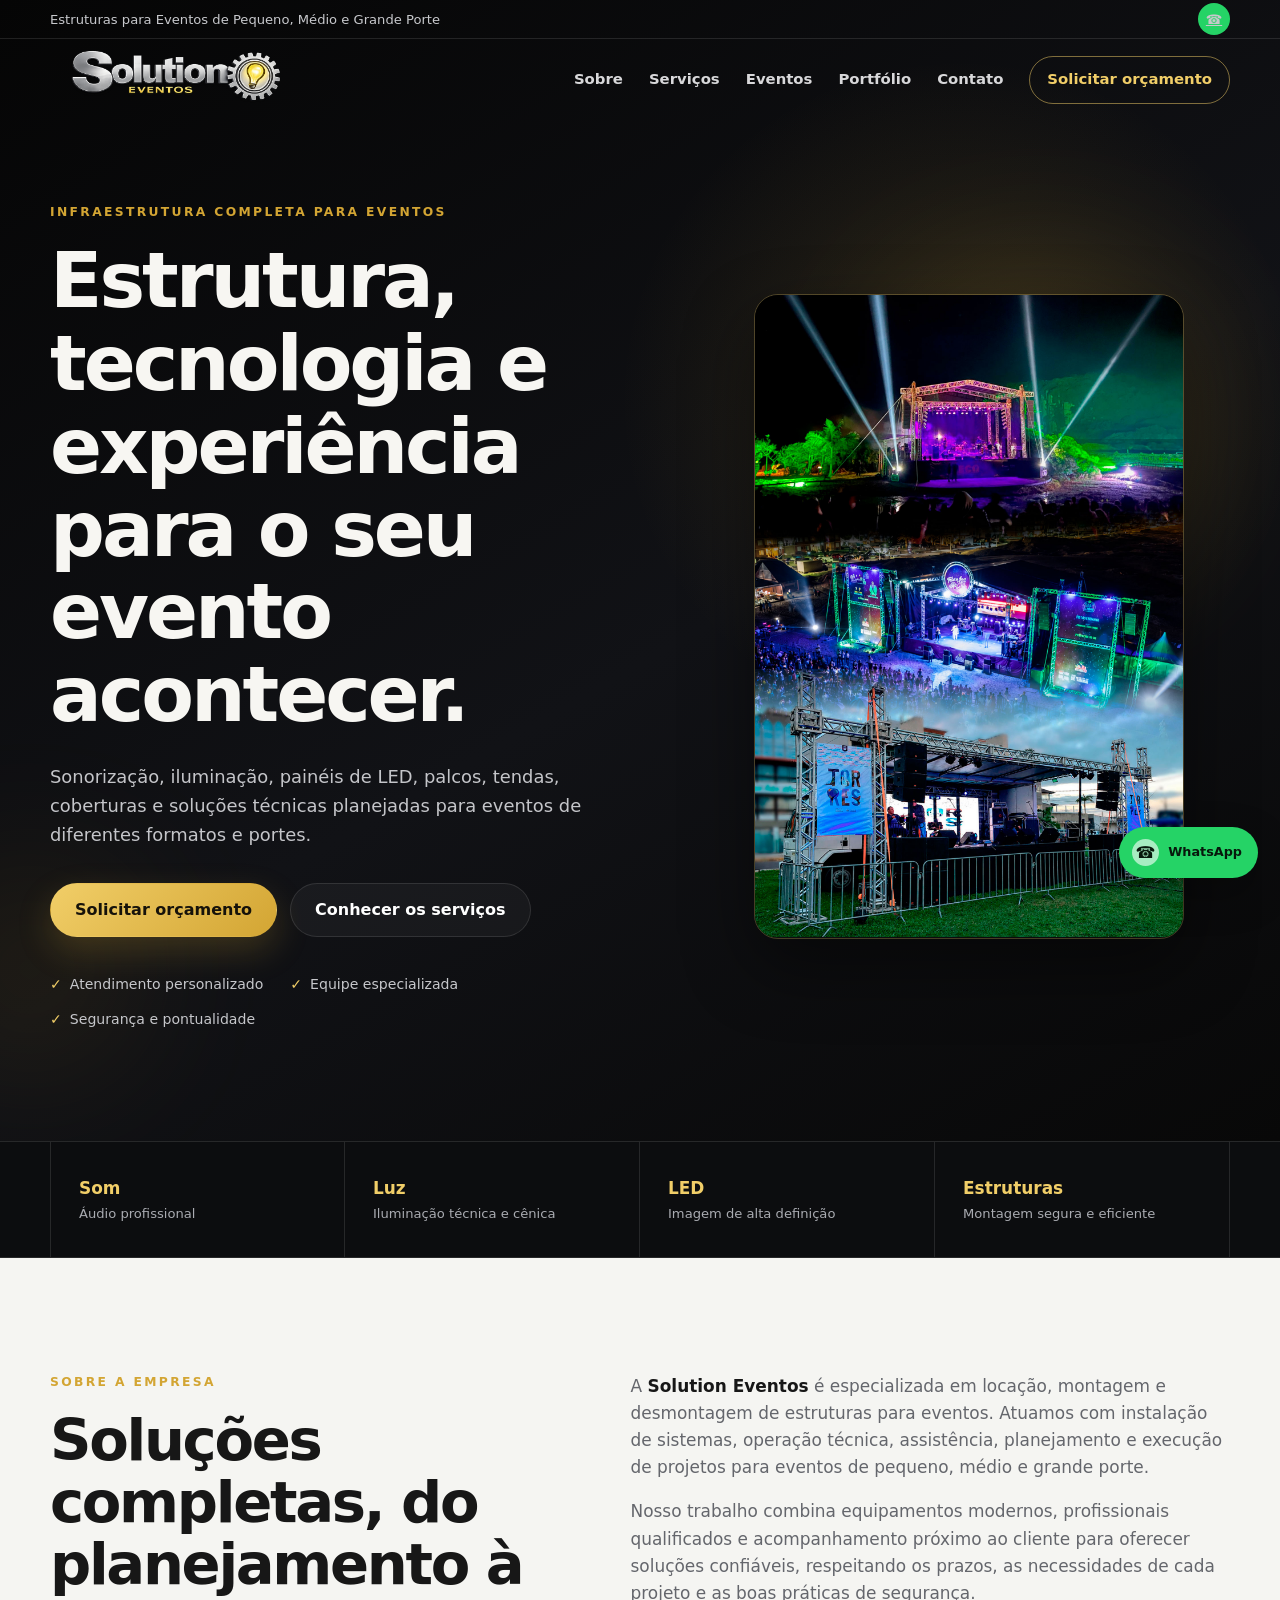
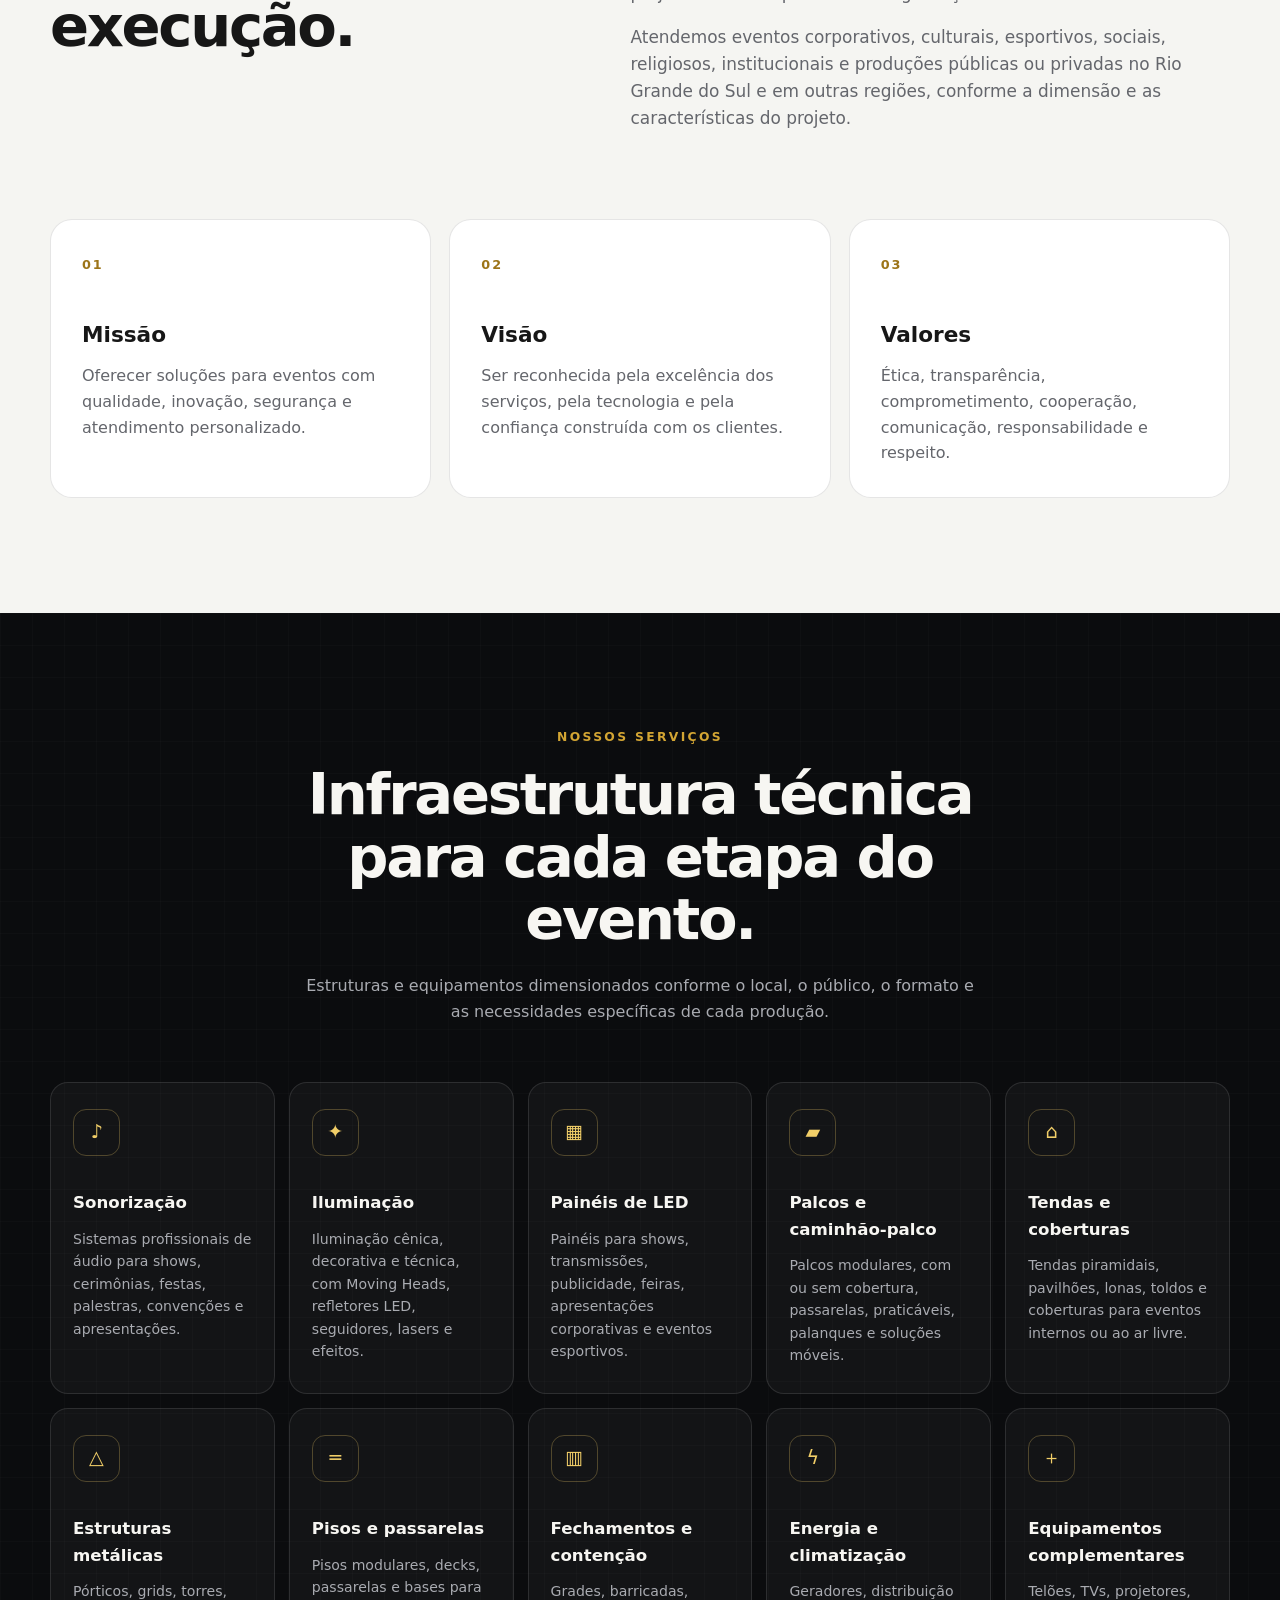
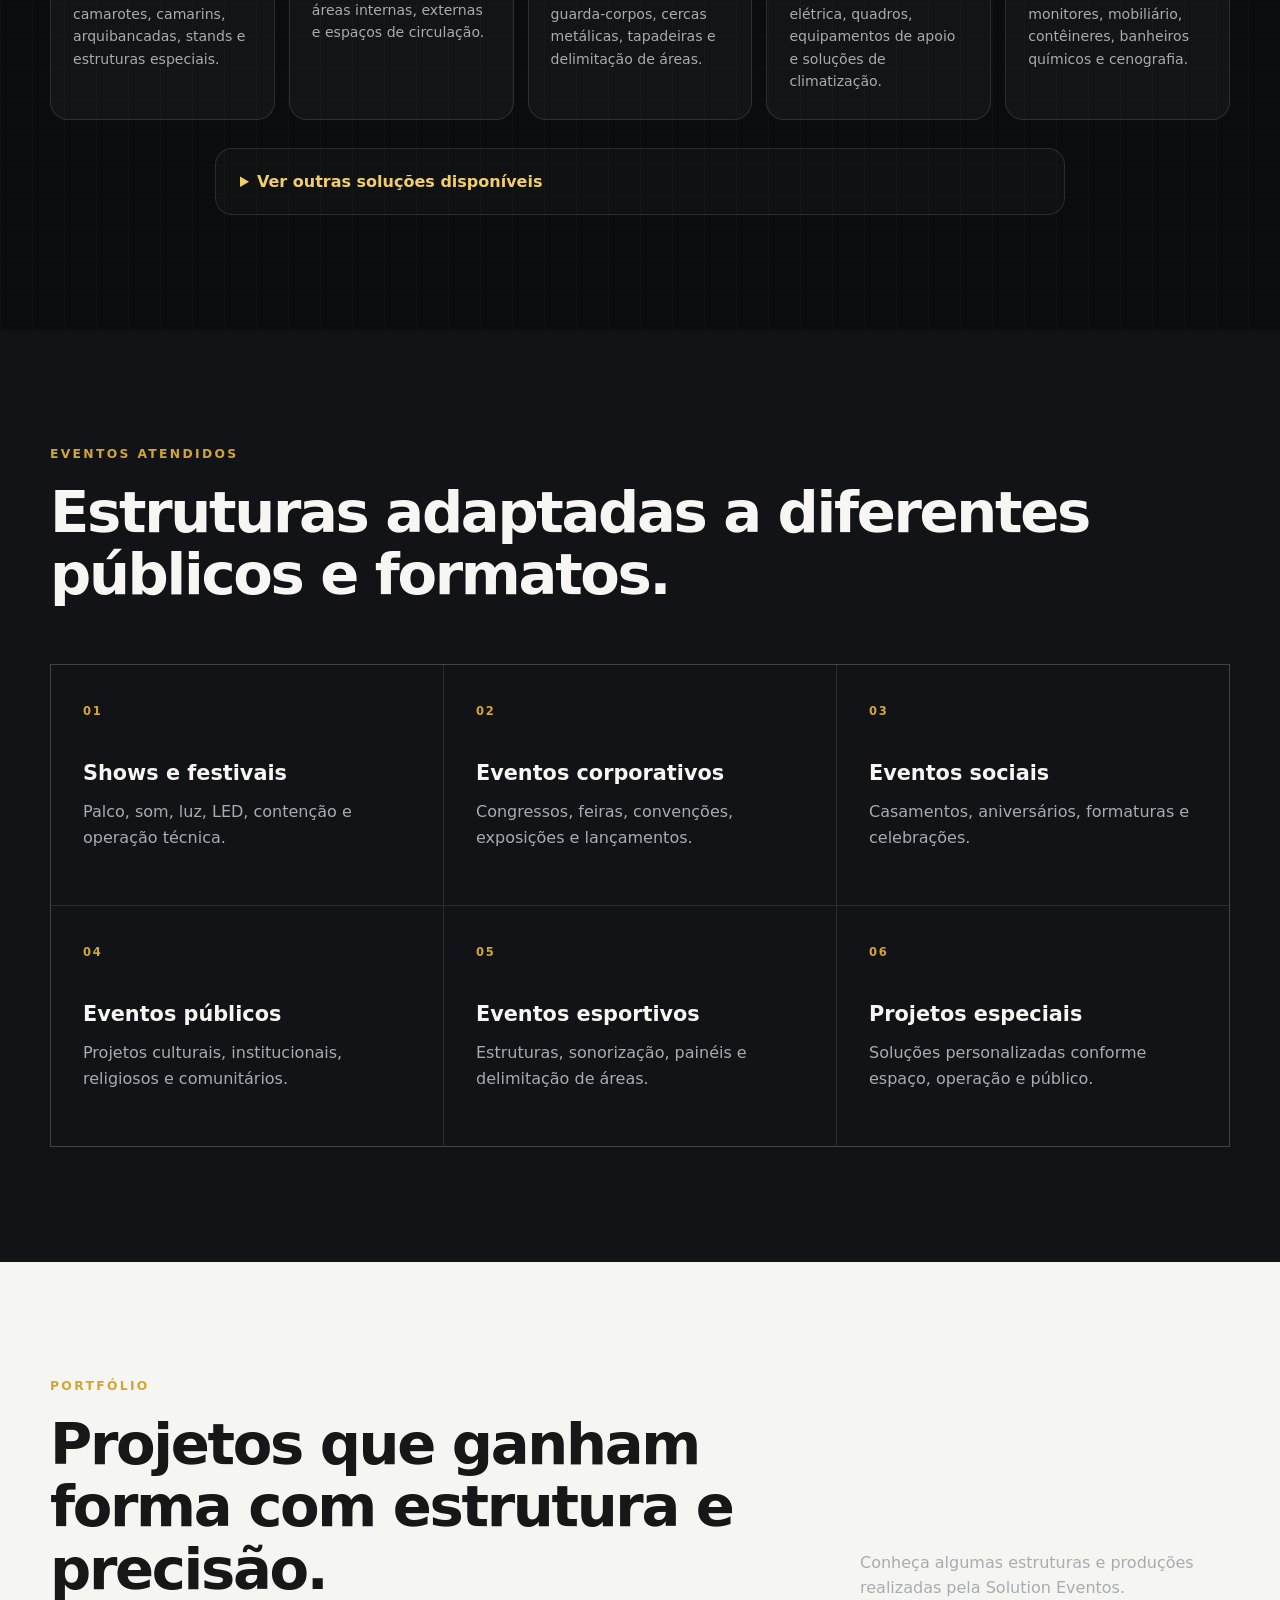
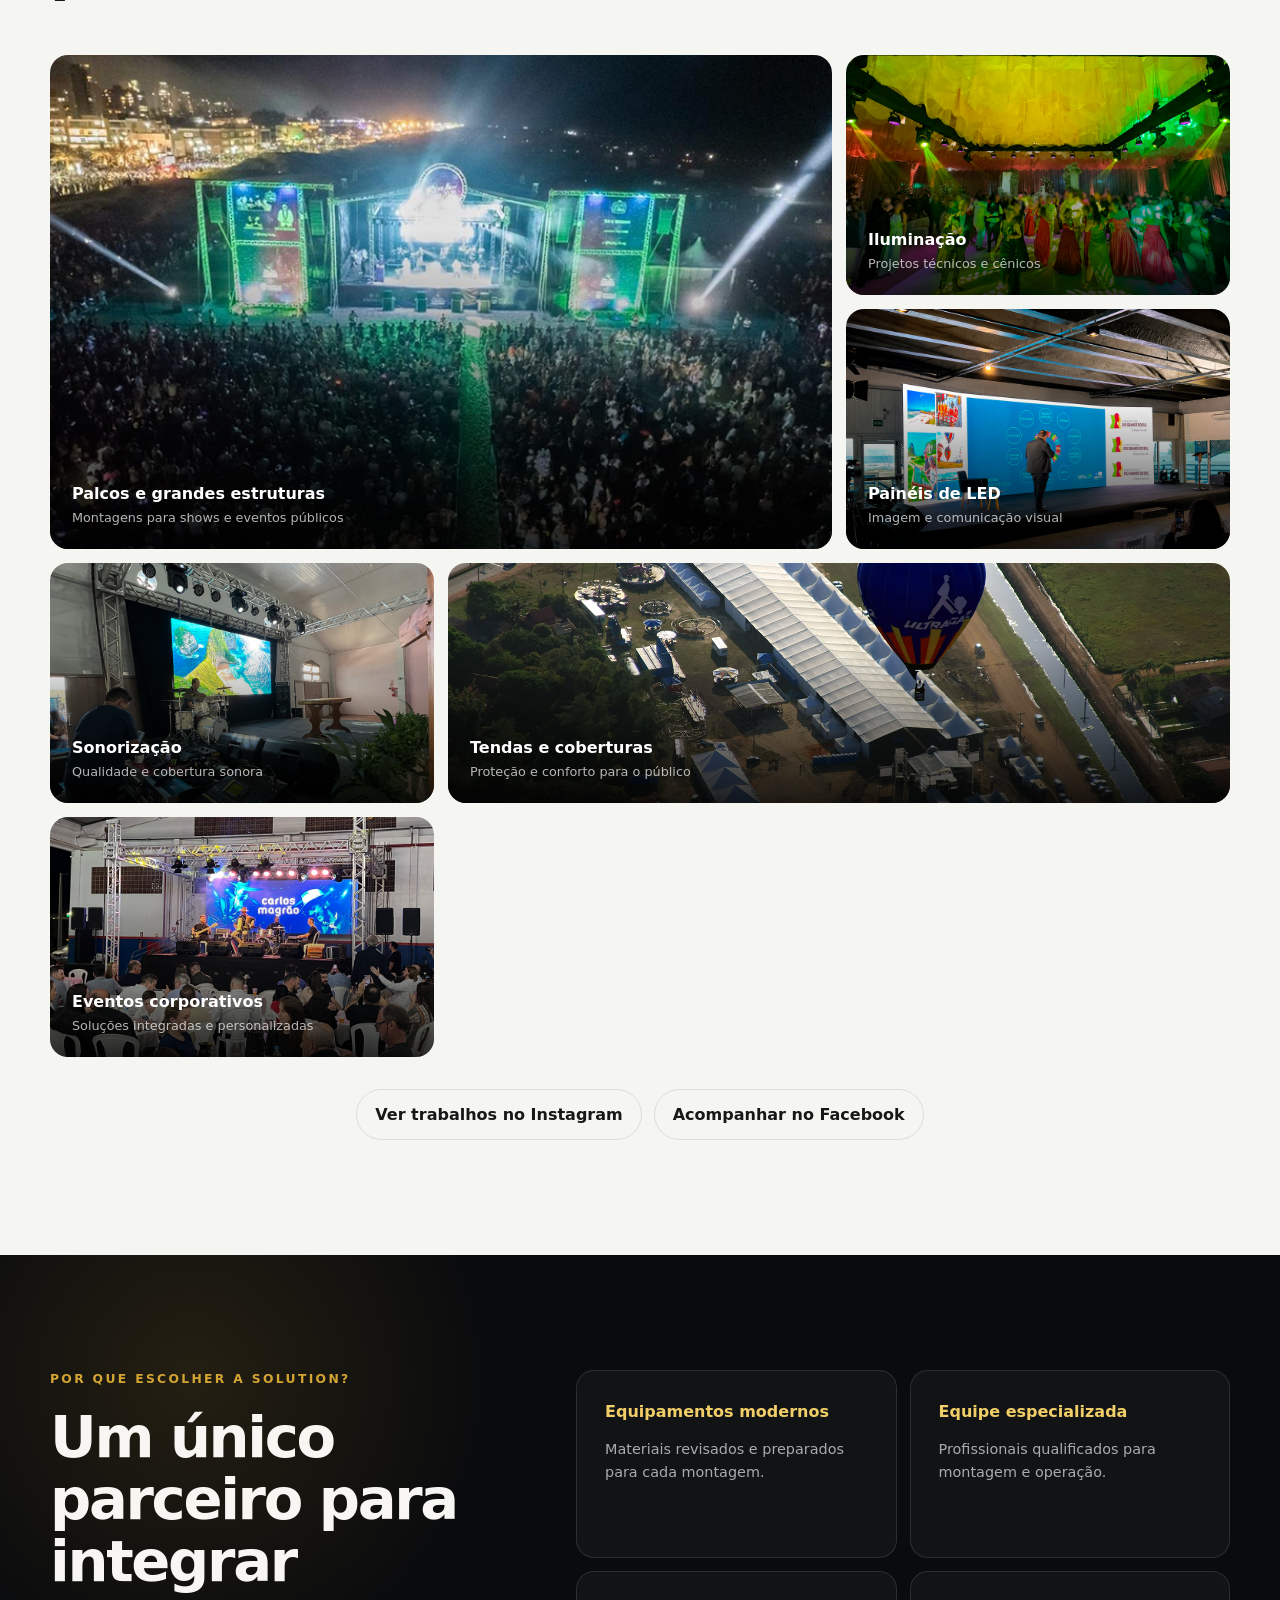
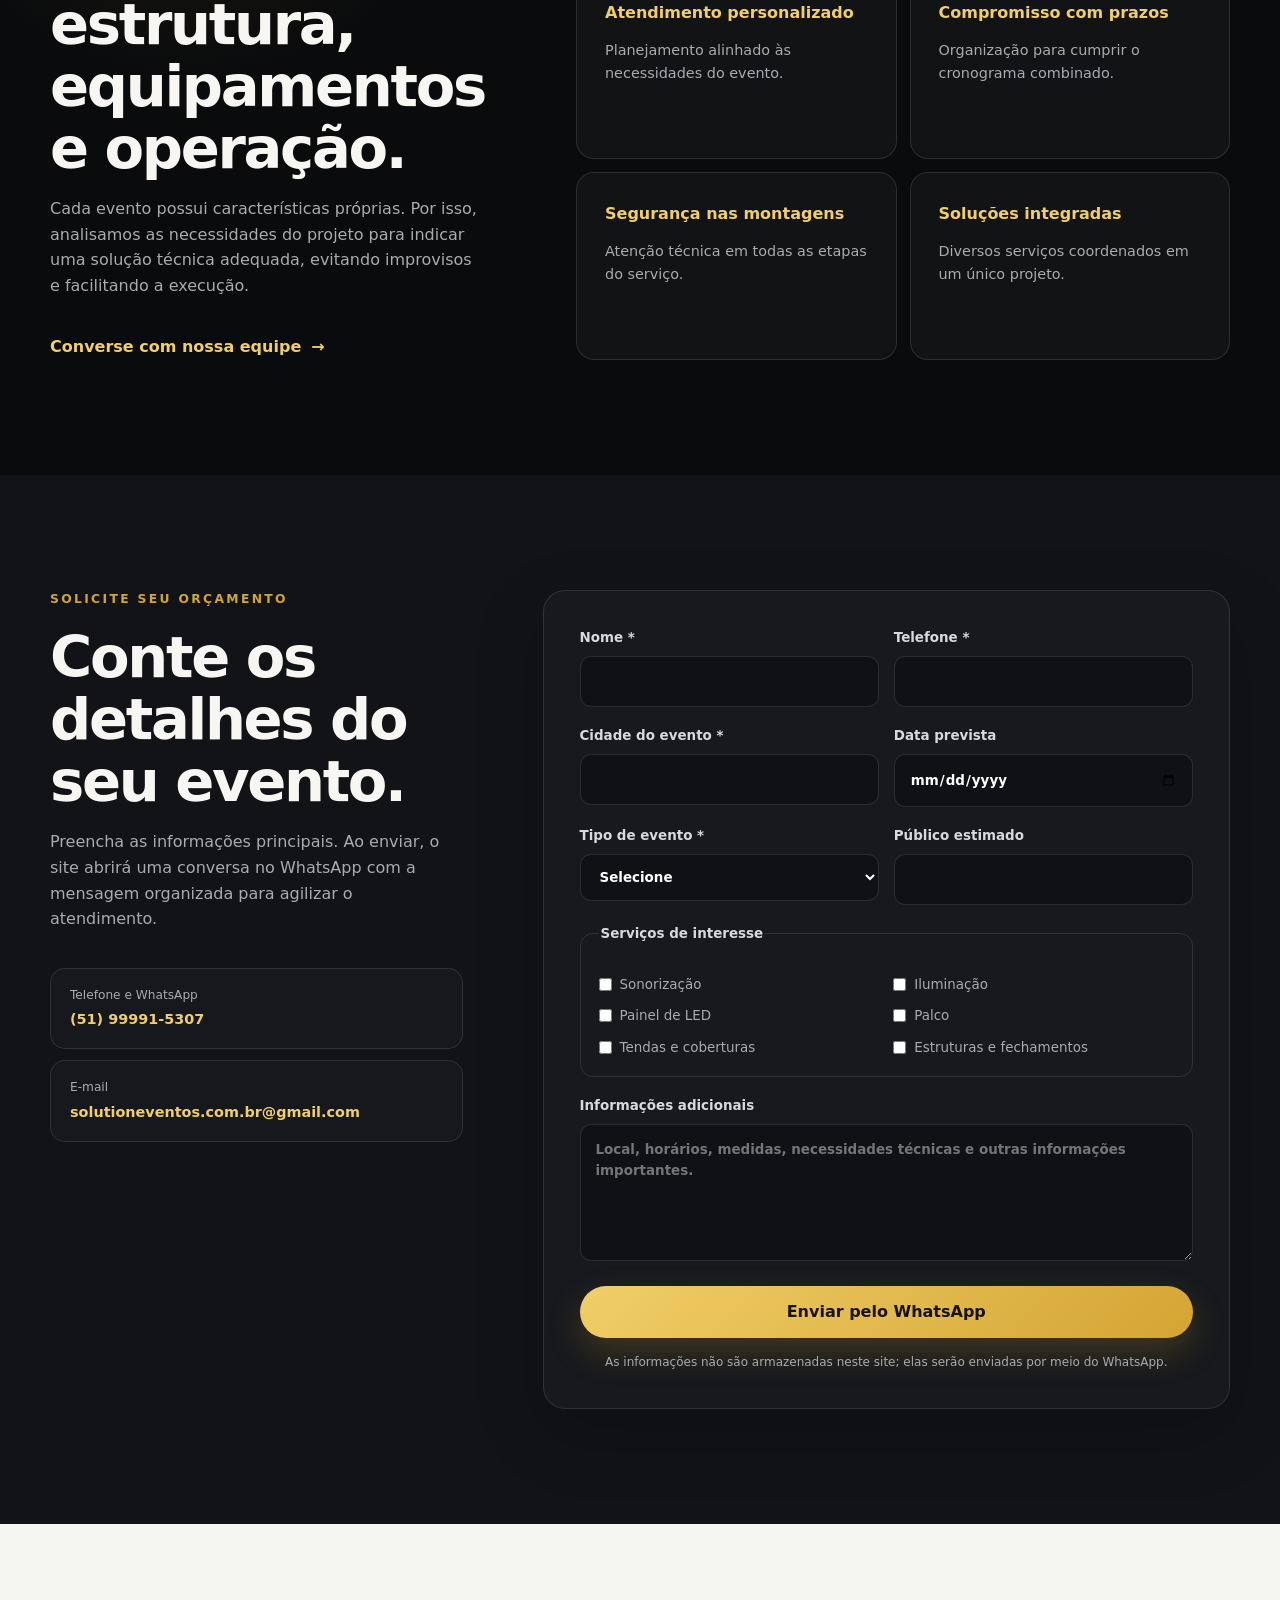
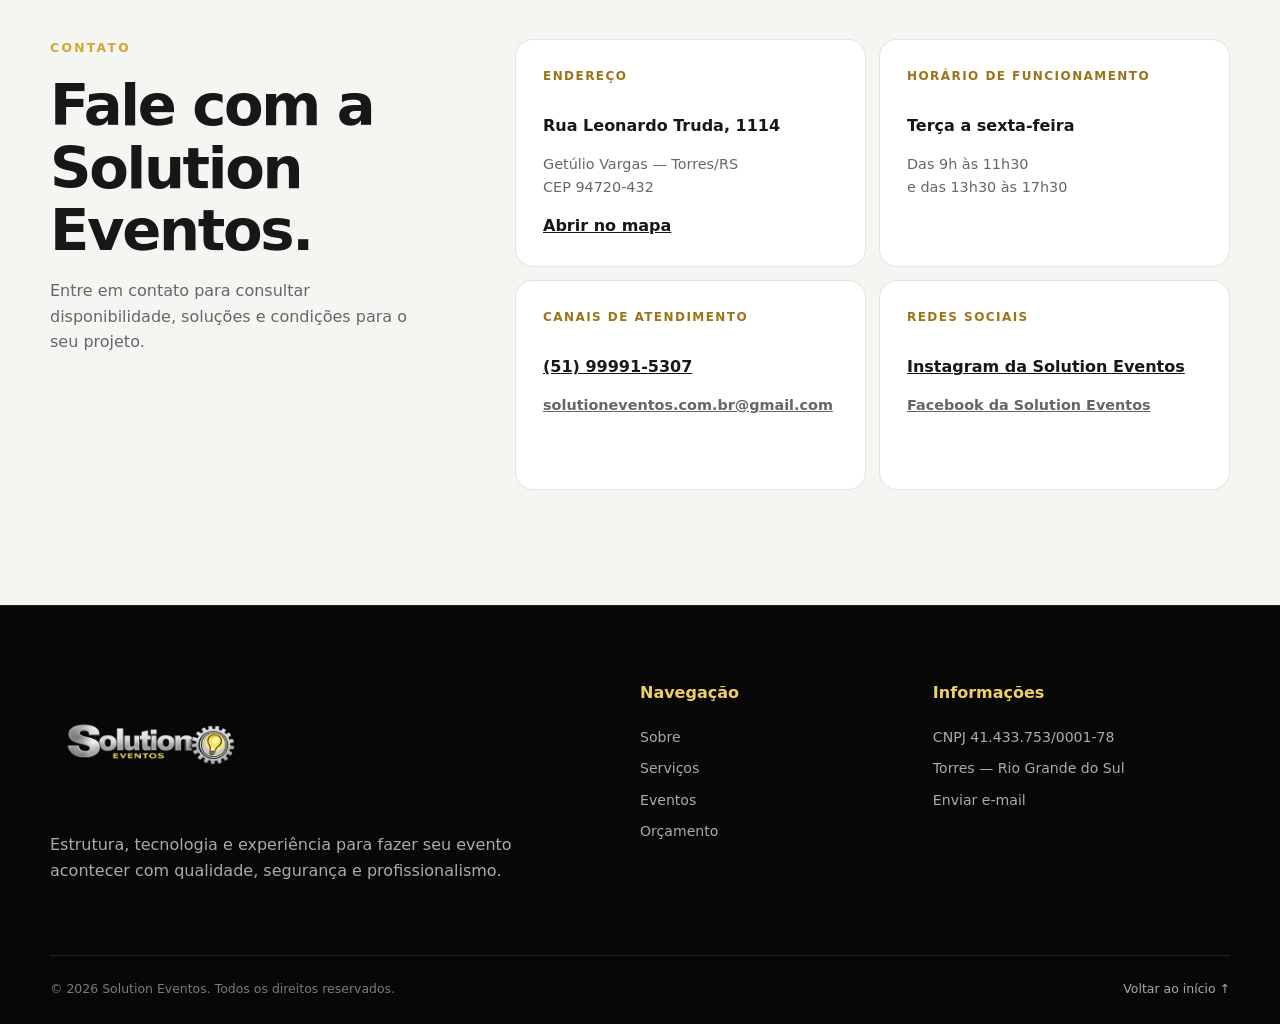
<file: index.html>
<!DOCTYPE html>
<html lang="pt-BR">
<head>
  <meta charset="UTF-8">
  <meta name="viewport" content="width=device-width, initial-scale=1.0">

  <title>Solution Eventos | Estruturas para Eventos em Torres e Região</title>
  <meta name="description" content="Locação, montagem e operação de sonorização, iluminação, painéis de LED, palcos, tendas, coberturas e estruturas para eventos em Torres, no Rio Grande do Sul e em outras regiões do Brasil.">
  <meta name="keywords" content="locação de palco, sonorização para eventos, iluminação para eventos, painel de LED, tendas, estruturas para eventos, Torres RS">
  <meta name="author" content="Solution Eventos">
  <meta name="theme-color" content="#0a0a0b">

  <link rel="canonical" href="https://solutioneventos.com.br/">
  <link rel="icon" href="./assets/images/favicon.svg" type="image/svg+xml">
  <link rel="stylesheet" href="./assets/css/style.css">

  <meta property="og:type" content="website">
  <meta property="og:locale" content="pt_BR">
  <meta property="og:title" content="Solution Eventos | Estruturas completas para eventos">
  <meta property="og:description" content="Sonorização, iluminação, painéis de LED, palcos, tendas, coberturas e estruturas para eventos.">
  <meta property="og:url" content="https://solutioneventos.com.br/">
  <meta property="og:image" content="https://solutioneventos.com.br/assets/images/og-image.png">
  <meta property="og:site_name" content="Solution Eventos">

  <meta name="twitter:card" content="summary_large_image">
  <meta name="twitter:title" content="Solution Eventos">
  <meta name="twitter:description" content="Estrutura, tecnologia e experiência para fazer seu evento acontecer.">
  <meta name="twitter:image" content="https://solutioneventos.com.br/assets/images/og-image.png">

  <script type="application/ld+json">
  {
    "@context": "https://schema.org",
    "@type": "LocalBusiness",
    "name": "Solution Eventos",
    "url": "https://solutioneventos.com.br/",
    "image": "https://solutioneventos.com.br/assets/images/og-image.png",
    "telephone": "+55-51-99991-5307",
    "email": "solutioneventos.com.br@gmail.com",
    "taxID": "41.433.753/0001-78",
    "address": {
      "@type": "PostalAddress",
      "streetAddress": "Rua Leonardo Truda, 1114",
      "addressLocality": "Torres",
      "addressRegion": "RS",
      "postalCode": "94720-432",
      "addressCountry": "BR"
    },
    "sameAs": [
      "https://www.instagram.com/claudio_estruturas/",
      "https://www.facebook.com/solutioneventos.com.br"
    ],
    "openingHoursSpecification": [
      {
        "@type": "OpeningHoursSpecification",
        "dayOfWeek": ["Tuesday", "Wednesday", "Thursday", "Friday"],
        "opens": "09:00",
        "closes": "11:30"
      },
      {
        "@type": "OpeningHoursSpecification",
        "dayOfWeek": ["Tuesday", "Wednesday", "Thursday", "Friday"],
        "opens": "13:30",
        "closes": "17:30"
      }
    ]
  }
  </script>
</head>

<body>
  <a class="skip-link" href="#conteudo">Ir para o conteúdo</a>

  <header class="site-header" id="inicio">
    <div class="topbar">
  <div class="container topbar-content">
    <span>Estruturas para Eventos de Pequeno, Médio e Grande Porte</span>

    <a class="topbar-whatsapp"
       href="https://wa.me/5551999915307"
       target="_blank"
       rel="noopener noreferrer"
       aria-label="Falar com a Solution Eventos pelo WhatsApp">
      <span aria-hidden="true">☎</span>
    </a>
  </div>
</div>

    <nav class="navbar container" aria-label="Navegação principal">
      <a class="brand" href="#inicio" aria-label="Solution Eventos - início">
        <img class="brand-logo" src="./assets/images/logo-solution-eventos.png" alt="Solution Eventos">
      </a>

      <button class="menu-toggle" type="button" aria-label="Abrir menu" aria-expanded="false" aria-controls="main-menu">
        <span></span><span></span><span></span>
      </button>

      <div class="nav-links" id="main-menu">
        <a href="#sobre">Sobre</a>
        <a href="#servicos">Serviços</a>
        <a href="#eventos">Eventos</a>
        <a href="#portfolio">Portfólio</a>
        <a href="#contato">Contato</a>
        <a class="nav-cta" href="#orcamento">Solicitar orçamento</a>
      </div>
    </nav>

    <section class="hero">
      <div class="hero-glow hero-glow-one"></div>
      <div class="hero-glow hero-glow-two"></div>

      <div class="container hero-grid">
  <div class="hero-content">
    <p class="eyebrow">Infraestrutura completa para eventos</p>

    <h1>Estrutura, tecnologia e experiência para o seu evento acontecer.</h1>

    <p class="hero-description">
      Sonorização, iluminação, painéis de LED, palcos, tendas, coberturas e soluções técnicas
      planejadas para eventos de diferentes formatos e portes.
    </p>

    <div class="hero-actions">
      <a class="btn btn-primary" href="#orcamento">Solicitar orçamento</a>
      <a class="btn btn-secondary" href="#servicos">Conhecer os serviços</a>
    </div>

    <ul class="hero-highlights" aria-label="Diferenciais">
      <li>Atendimento personalizado</li>
      <li>Equipe especializada</li>
      <li>Segurança e pontualidade</li>
    </ul>
  </div>

  <div class="hero-visual" aria-label="Soluções técnicas para eventos">
    <div class="hero-photo-showcase">
  <img
    src="./assets/images/hero-solution-eventos.jpg"
    alt="Palco e estrutura da Solution Eventos em grande evento"
  >
</div>
  </div>
</div>
</section>
</header>

<main id="conteudo">
  <section class="trust-strip" aria-label="Principais soluções">
    <div class="container trust-grid">
      <div>
        <strong>Som</strong>
        <span>Áudio profissional</span>
      </div>

      <div>
        <strong>Luz</strong>
        <span>Iluminação técnica e cênica</span>
      </div>

      <div>
        <strong>LED</strong>
        <span>Imagem de alta definição</span>
      </div>

      <div>
        <strong>Estruturas</strong>
        <span>Montagem segura e eficiente</span>
      </div>
    </div>
  </section>

    <section class="section about-section" id="sobre">
      <div class="container about-grid">
        <div class="section-heading">
          <p class="eyebrow">Sobre a empresa</p>
          <h2>Soluções completas, do planejamento à execução.</h2>
        </div>

        <div class="about-copy">
          <p>
            A <strong>Solution Eventos</strong> é especializada em locação, montagem e desmontagem de
            estruturas para eventos. Atuamos com instalação de sistemas, operação técnica, assistência,
            planejamento e execução de projetos para eventos de pequeno, médio e grande porte.
          </p>
          <p>
            Nosso trabalho combina equipamentos modernos, profissionais qualificados e acompanhamento
            próximo ao cliente para oferecer soluções confiáveis, respeitando os prazos, as necessidades
            de cada projeto e as boas práticas de segurança.
          </p>
          <p>
            Atendemos eventos corporativos, culturais, esportivos, sociais, religiosos, institucionais e
            produções públicas ou privadas no Rio Grande do Sul e em outras regiões, conforme a dimensão
            e as características do projeto.
          </p>
        </div>
      </div>

      <div class="container pillars-grid">
        <article class="pillar-card">
          <span class="pillar-number">01</span>
          <h3>Missão</h3>
          <p>Oferecer soluções para eventos com qualidade, inovação, segurança e atendimento personalizado.</p>
        </article>
        <article class="pillar-card">
          <span class="pillar-number">02</span>
          <h3>Visão</h3>
          <p>Ser reconhecida pela excelência dos serviços, pela tecnologia e pela confiança construída com os clientes.</p>
        </article>
        <article class="pillar-card">
          <span class="pillar-number">03</span>
          <h3>Valores</h3>
          <p>Ética, transparência, comprometimento, cooperação, comunicação, responsabilidade e respeito.</p>
        </article>
      </div>
    </section>

    <section class="section services-section" id="servicos">
      <div class="container">
        <div class="section-heading centered">
          <p class="eyebrow">Nossos serviços</p>
          <h2>Infraestrutura técnica para cada etapa do evento.</h2>
          <p>
            Estruturas e equipamentos dimensionados conforme o local, o público, o formato e as necessidades
            específicas de cada produção.
          </p>
        </div>

        <div class="services-grid">
          <article class="service-card">
            <div class="service-icon" aria-hidden="true">♪</div>
            <h3>Sonorização</h3>
            <p>Sistemas profissionais de áudio para shows, cerimônias, festas, palestras, convenções e apresentações.</p>
          </article>

          <article class="service-card">
            <div class="service-icon" aria-hidden="true">✦</div>
            <h3>Iluminação</h3>
            <p>Iluminação cênica, decorativa e técnica, com Moving Heads, refletores LED, seguidores, lasers e efeitos.</p>
          </article>

          <article class="service-card">
            <div class="service-icon" aria-hidden="true">▦</div>
            <h3>Painéis de LED</h3>
            <p>Painéis para shows, transmissões, publicidade, feiras, apresentações corporativas e eventos esportivos.</p>
          </article>

          <article class="service-card">
            <div class="service-icon" aria-hidden="true">▰</div>
            <h3>Palcos e caminhão-palco</h3>
            <p>Palcos modulares, com ou sem cobertura, passarelas, praticáveis, palanques e soluções móveis.</p>
          </article>

          <article class="service-card">
            <div class="service-icon" aria-hidden="true">⌂</div>
            <h3>Tendas e coberturas</h3>
            <p>Tendas piramidais, pavilhões, lonas, toldos e coberturas para eventos internos ou ao ar livre.</p>
          </article>

          <article class="service-card">
            <div class="service-icon" aria-hidden="true">△</div>
            <h3>Estruturas metálicas</h3>
            <p>Pórticos, grids, torres, camarotes, camarins, arquibancadas, stands e estruturas especiais.</p>
          </article>

          <article class="service-card">
            <div class="service-icon" aria-hidden="true">═</div>
            <h3>Pisos e passarelas</h3>
            <p>Pisos modulares, decks, passarelas e bases para áreas internas, externas e espaços de circulação.</p>
          </article>

          <article class="service-card">
            <div class="service-icon" aria-hidden="true">▥</div>
            <h3>Fechamentos e contenção</h3>
            <p>Grades, barricadas, guarda-corpos, cercas metálicas, tapadeiras e delimitação de áreas.</p>
          </article>

          <article class="service-card">
            <div class="service-icon" aria-hidden="true">ϟ</div>
            <h3>Energia e climatização</h3>
            <p>Geradores, distribuição elétrica, quadros, equipamentos de apoio e soluções de climatização.</p>
          </article>

          <article class="service-card">
            <div class="service-icon" aria-hidden="true">＋</div>
            <h3>Equipamentos complementares</h3>
            <p>Telões, TVs, projetores, monitores, mobiliário, contêineres, banheiros químicos e cenografia.</p>
          </article>
        </div>

        <details class="more-services">
          <summary>Ver outras soluções disponíveis</summary>
          <div class="more-services-content">
            <p>
              Conforme o projeto, também podem ser disponibilizados camarins, camarotes, stands, portais,
              arquibancadas, praticáveis, móveis, mesas, cadeiras, equipamentos elétricos e eletrônicos,
              decoração, cenários e outros itens de apoio. Consulte a disponibilidade no orçamento.
            </p>
          </div>
        </details>
      </div>
    </section>

    <section class="section events-section" id="eventos">
      <div class="container">
        <div class="section-heading">
          <p class="eyebrow">Eventos atendidos</p>
          <h2>Estruturas adaptadas a diferentes públicos e formatos.</h2>
        </div>

        <div class="event-types">
          <article><span>01</span><h3>Shows e festivais</h3><p>Palco, som, luz, LED, contenção e operação técnica.</p></article>
          <article><span>02</span><h3>Eventos corporativos</h3><p>Congressos, feiras, convenções, exposições e lançamentos.</p></article>
          <article><span>03</span><h3>Eventos sociais</h3><p>Casamentos, aniversários, formaturas e celebrações.</p></article>
          <article><span>04</span><h3>Eventos públicos</h3><p>Projetos culturais, institucionais, religiosos e comunitários.</p></article>
          <article><span>05</span><h3>Eventos esportivos</h3><p>Estruturas, sonorização, painéis e delimitação de áreas.</p></article>
          <article><span>06</span><h3>Projetos especiais</h3><p>Soluções personalizadas conforme espaço, operação e público.</p></article>
        </div>
      </div>
    </section>

    <section class="section portfolio-section" id="portfolio">
      <div class="container">
        <div class="section-heading portfolio-heading">
          <div>
            <p class="eyebrow">Portfólio</p>
            <h2>Projetos que ganham forma com estrutura e precisão.</h2>
          </div>
          <p>Conheça algumas estruturas e produções realizadas pela Solution Eventos.</p>
        </div>

        <div class="portfolio-grid">
          <figure class="portfolio-item portfolio-large">
            <img src="./assets/images/evento-01.png" alt="Estrutura de palco para evento" loading="lazy">
            <figcaption><strong>Palcos e grandes estruturas</strong><span>Montagens para shows e eventos públicos</span></figcaption>
          </figure>
          <figure class="portfolio-item">
            <img src="./assets/images/evento-02.png" alt="Iluminação profissional para evento" loading="lazy">
            <figcaption><strong>Iluminação</strong><span>Projetos técnicos e cênicos</span></figcaption>
          </figure>
          <figure class="portfolio-item">
            <img src="./assets/images/evento-03.png" alt="Painel de LED para evento" loading="lazy">
            <figcaption><strong>Painéis de LED</strong><span>Imagem e comunicação visual</span></figcaption>
          </figure>
          <figure class="portfolio-item">
            <img src="./assets/images/evento-04.png" alt="Sonorização profissional para evento" loading="lazy">
            <figcaption><strong>Sonorização</strong><span>Qualidade e cobertura sonora</span></figcaption>
          </figure>
          <figure class="portfolio-item portfolio-wide">
            <img src="./assets/images/evento-05.png" alt="Tendas e coberturas para evento" loading="lazy">
            <figcaption><strong>Tendas e coberturas</strong><span>Proteção e conforto para o público</span></figcaption>
          </figure>
          <figure class="portfolio-item">
            <img src="./assets/images/evento-06.png" alt="Estruturas para evento corporativo" loading="lazy">
            <figcaption><strong>Eventos corporativos</strong><span>Soluções integradas e personalizadas</span></figcaption>
          </figure>
        </div>

        <div class="social-proof-links">
          <a href="https://www.instagram.com/claudio_estruturas/" target="_blank" rel="noopener noreferrer">Ver trabalhos no Instagram</a>
          <a href="https://www.facebook.com/solutioneventos.com.br" target="_blank" rel="noopener noreferrer">Acompanhar no Facebook</a>
        </div>
      </div>
    </section>

    <section class="section why-section">
      <div class="container why-grid">
        <div class="why-content">
          <p class="eyebrow">Por que escolher a Solution?</p>
          <h2>Um único parceiro para integrar estrutura, equipamentos e operação.</h2>
          <p>
            Cada evento possui características próprias. Por isso, analisamos as necessidades do projeto
            para indicar uma solução técnica adequada, evitando improvisos e facilitando a execução.
          </p>
          <a class="text-link" href="#orcamento">Converse com nossa equipe <span aria-hidden="true">→</span></a>
        </div>

        <div class="advantages-grid">
          <article><strong>Equipamentos modernos</strong><span>Materiais revisados e preparados para cada montagem.</span></article>
          <article><strong>Equipe especializada</strong><span>Profissionais qualificados para montagem e operação.</span></article>
          <article><strong>Atendimento personalizado</strong><span>Planejamento alinhado às necessidades do evento.</span></article>
          <article><strong>Compromisso com prazos</strong><span>Organização para cumprir o cronograma combinado.</span></article>
          <article><strong>Segurança nas montagens</strong><span>Atenção técnica em todas as etapas do serviço.</span></article>
          <article><strong>Soluções integradas</strong><span>Diversos serviços coordenados em um único projeto.</span></article>
        </div>
      </div>
    </section>

    <section class="section quote-section" id="orcamento">
      <div class="container quote-grid">
        <div class="quote-intro">
          <p class="eyebrow">Solicite seu orçamento</p>
          <h2>Conte os detalhes do seu evento.</h2>
          <p>
            Preencha as informações principais. Ao enviar, o site abrirá uma conversa no WhatsApp com
            a mensagem organizada para agilizar o atendimento.
          </p>

          <div class="contact-shortcuts">
            <a href="tel:+5551999915307"><span>Telefone e WhatsApp</span><strong>(51) 99991-5307</strong></a>
            <a href="mailto:solutioneventos.com.br@gmail.com"><span>E-mail</span><strong>solutioneventos.com.br@gmail.com</strong></a>
          </div>
        </div>

        <form class="quote-form" id="quote-form">
          <div class="form-row">
            <label>
              Nome *
              <input type="text" name="nome" autocomplete="name" required>
            </label>
            <label>
              Telefone *
              <input type="tel" name="telefone" autocomplete="tel" required>
            </label>
          </div>

          <div class="form-row">
            <label>
              Cidade do evento *
              <input type="text" name="cidade" autocomplete="address-level2" required>
            </label>
            <label>
              Data prevista
              <input type="date" name="data">
            </label>
          </div>

          <div class="form-row">
            <label>
              Tipo de evento *
              <select name="tipo" required>
                <option value="">Selecione</option>
                <option>Show ou festival</option>
                <option>Evento corporativo</option>
                <option>Feira ou exposição</option>
                <option>Casamento</option>
                <option>Formatura</option>
                <option>Aniversário</option>
                <option>Evento esportivo</option>
                <option>Evento cultural ou religioso</option>
                <option>Outro</option>
              </select>
            </label>
            <label>
              Público estimado
              <input type="number" name="publico" min="1" inputmode="numeric">
            </label>
          </div>

          <fieldset>
            <legend>Serviços de interesse</legend>
            <div class="checkbox-grid">
              <label><input type="checkbox" name="servicos" value="Sonorização"> Sonorização</label>
              <label><input type="checkbox" name="servicos" value="Iluminação"> Iluminação</label>
              <label><input type="checkbox" name="servicos" value="Painel de LED"> Painel de LED</label>
              <label><input type="checkbox" name="servicos" value="Palco"> Palco</label>
              <label><input type="checkbox" name="servicos" value="Tendas e coberturas"> Tendas e coberturas</label>
              <label><input type="checkbox" name="servicos" value="Estruturas e fechamentos"> Estruturas e fechamentos</label>
            </div>
          </fieldset>

          <label>
            Informações adicionais
            <textarea name="mensagem" rows="5" placeholder="Local, horários, medidas, necessidades técnicas e outras informações importantes."></textarea>
          </label>

          <button class="btn btn-primary form-submit" type="submit">Enviar pelo WhatsApp</button>
          <p class="form-note">As informações não são armazenadas neste site; elas serão enviadas por meio do WhatsApp.</p>
        </form>
      </div>
    </section>

    <section class="section contact-section" id="contato">
      <div class="container contact-grid">
        <div>
          <p class="eyebrow">Contato</p>
          <h2>Fale com a Solution Eventos.</h2>
          <p>Entre em contato para consultar disponibilidade, soluções e condições para o seu projeto.</p>
        </div>

        <div class="contact-cards">
          <article>
            <span>Endereço</span>
            <strong>Rua Leonardo Truda, 1114</strong>
            <p>Getúlio Vargas — Torres/RS<br>CEP 94720-432</p>
            <a href="https://www.google.com/maps/search/?api=1&query=Rua+Leonardo+Truda+1114+Torres+RS+94720-432" target="_blank" rel="noopener noreferrer">Abrir no mapa</a>
          </article>

          <article>
            <span>Horário de funcionamento</span>
            <strong>Terça a sexta-feira</strong>
            <p>Das 9h às 11h30<br>e das 13h30 às 17h30</p>
          </article>

          <article>
            <span>Canais de atendimento</span>
            <strong><a href="tel:+5551999915307">(51) 99991-5307</a></strong>
            <p><a href="mailto:solutioneventos.com.br@gmail.com">solutioneventos.com.br@gmail.com</a></p>
          </article>

          <article>
            <span>Redes sociais</span>
            <strong><a href="https://www.instagram.com/claudio_estruturas/" target="_blank" rel="noopener noreferrer">Instagram da Solution Eventos</a></strong>
            <p><a href="https://www.facebook.com/solutioneventos.com.br" target="_blank" rel="noopener noreferrer">Facebook da Solution Eventos</a></p>
          </article>
        </div>
      </div>
    </section>
  </main>

  <footer class="site-footer">
    <div class="container footer-grid">
      <div class="footer-brand">
        <a class="brand brand-footer" href="#inicio" aria-label="Solution Eventos - início">
  <img class="footer-logo"
       src="./assets/images/logo-solution-eventos.png"
       alt="Solution Eventos">
</a>
        <p>Estrutura, tecnologia e experiência para fazer seu evento acontecer com qualidade, segurança e profissionalismo.</p>
      </div>

      <div>
        <strong>Navegação</strong>
        <a href="#sobre">Sobre</a>
        <a href="#servicos">Serviços</a>
        <a href="#eventos">Eventos</a>
        <a href="#orcamento">Orçamento</a>
      </div>

      <div>
        <strong>Informações</strong>
        <span>CNPJ 41.433.753/0001-78</span>
        <span>Torres — Rio Grande do Sul</span>
        <a href="mailto:solutioneventos.com.br@gmail.com">Enviar e-mail</a>
      </div>
    </div>

    <div class="container footer-bottom">
      <span>© <span id="current-year">2026</span> Solution Eventos. Todos os direitos reservados.</span>
      <a href="#inicio">Voltar ao início ↑</a>
    </div>
  </footer>

  <a class="whatsapp-float"
     href="https://wa.me/5551999915307?text=Ol%C3%A1%21%20Acessei%20o%20site%20da%20Solution%20Eventos%20e%20gostaria%20de%20solicitar%20um%20or%C3%A7amento."
     target="_blank"
     rel="noopener noreferrer"
     aria-label="Falar com a Solution Eventos pelo WhatsApp">
    <span aria-hidden="true">☎</span>
    <small>WhatsApp</small>
  </a>

  <script src="./assets/js/script.js"></script>
</body>
</html>
</file>
<file: assets/css/style.css>
:root {
  --bg: #08090a;
  --surface: #111316;
  --surface-2: #17191d;
  --surface-light: #f5f5f2;
  --text: #f7f6f2;
  --text-dark: #171717;
  --muted: #a9abb1;
  --muted-dark: #64666c;
  --gold: #d3a533;
  --gold-light: #f1ce68;
  --gold-dark: #9c7418;
  --border: rgba(255, 255, 255, 0.11);
  --border-dark: rgba(0, 0, 0, 0.1);
  --radius: 22px;
  --radius-sm: 14px;
  --shadow: 0 24px 70px rgba(0, 0, 0, 0.2);
  --container: 1180px;
}

* {
  box-sizing: border-box;
}

html {
  scroll-behavior: smooth;
  scroll-padding-top: 90px;
}

body {
  margin: 0;
  font-family: Inter, ui-sans-serif, system-ui, -apple-system, BlinkMacSystemFont, "Segoe UI", sans-serif;
  background: var(--bg);
  color: var(--text);
  line-height: 1.6;
  -webkit-font-smoothing: antialiased;
}

body.menu-open {
  overflow: hidden;
}

img {
  display: block;
  max-width: 100%;
}

a {
  color: inherit;
}

button,
input,
select,
textarea {
  font: inherit;
}

button,
a {
  -webkit-tap-highlight-color: transparent;
}

.container {
  width: min(calc(100% - 40px), var(--container));
  margin-inline: auto;
}

.skip-link {
  position: fixed;
  left: 12px;
  top: -80px;
  z-index: 9999;
  padding: 12px 16px;
  border-radius: 8px;
  background: white;
  color: black;
  text-decoration: none;
  transition: top 0.2s ease;
}

.skip-link:focus {
  top: 12px;
}

.site-header {
  position: relative;
  overflow: hidden;
  background:
    radial-gradient(circle at 75% 35%, rgba(211, 165, 51, 0.16), transparent 28%),
    linear-gradient(150deg, #050505 0%, #111216 55%, #080808 100%);
}

.topbar {
  border-bottom: 1px solid var(--border);
  color: #c7c8cc;
  font-size: 0.82rem;
}

.topbar-content {
  min-height: 38px;
  display: flex;
  align-items: center;
  justify-content: space-between;
  gap: 20px;
}

.topbar-whatsapp {
  width: 32px;
  height: 32px;
  display: grid;
  place-items: center;
  border-radius: 50%;
  background: #25d366;
  transition: transform 0.2s ease, box-shadow 0.2s ease;
}

.topbar-whatsapp svg {
  width: 20px;
  height: 20px;
  fill: #ffffff;
}

.topbar-whatsapp:hover {
  transform: scale(1.08);
  box-shadow: 0 0 16px rgba(37, 211, 102, 0.4);
}

.navbar {
  min-height: 82px;
  display: flex;
  align-items: center;
  justify-content: space-between;
  gap: 32px;
  position: relative;
  z-index: 20;
}

.brand-logo {
  width: 250px;
  height: 72px;
  display: block;
  object-fit: cover;
  object-position: center;
}

.brand-mark {
  width: 43px;
  height: 43px;
  display: grid;
  place-items: center;
  border: 1px solid rgba(241, 206, 104, 0.7);
  border-radius: 12px;
  background: linear-gradient(145deg, var(--gold-light), var(--gold-dark));
  color: #111;
  font-size: 1.4rem;
  font-weight: 900;
  box-shadow: 0 10px 28px rgba(211, 165, 51, 0.18);
}

.brand-text {
  display: grid;
  line-height: 1;
  text-transform: uppercase;
  letter-spacing: 0.08em;
}

.brand-text strong {
  font-size: 1.05rem;
}

.brand-text small {
  margin-top: 5px;
  color: var(--gold-light);
  font-size: 0.68rem;
  font-weight: 700;
  letter-spacing: 0.26em;
}

.nav-links {
  display: flex;
  align-items: center;
  gap: 26px;
}

.nav-links a {
  color: #d8d8da;
  font-size: 0.93rem;
  font-weight: 650;
  text-decoration: none;
  transition: color 0.2s ease;
}

.nav-links a:hover,
.nav-links a:focus-visible {
  color: var(--gold-light);
}

.nav-links .nav-cta {
  padding: 11px 17px;
  border: 1px solid rgba(241, 206, 104, 0.5);
  border-radius: 999px;
  color: var(--gold-light);
}

.menu-toggle {
  display: none;
  width: 46px;
  height: 46px;
  border: 1px solid var(--border);
  border-radius: 12px;
  background: rgba(255, 255, 255, 0.05);
  cursor: pointer;
}

.menu-toggle span {
  display: block;
  width: 22px;
  height: 2px;
  margin: 5px auto;
  background: white;
  transition: transform 0.2s ease, opacity 0.2s ease;
}

.hero {
  position: relative;
  min-height: 700px;
  display: flex;
  align-items: center;
  padding: 82px 0 110px;
}

.hero-grid {
  display: grid;
  grid-template-columns: 1.05fr 0.95fr;
  align-items: center;
  gap: 80px;
  position: relative;
  z-index: 2;
}

.eyebrow {
  margin: 0 0 17px;
  color: var(--gold);
  font-size: 0.77rem;
  font-weight: 850;
  letter-spacing: 0.19em;
  text-transform: uppercase;
}

.hero h1,
.section-heading h2,
.why-content h2,
.quote-intro h2,
.contact-section h2 {
  margin: 0;
  line-height: 1.08;
  letter-spacing: -0.04em;
}

.hero h1 {
  max-width: 760px;
  font-size: clamp(2.9rem, 6vw, 5.6rem);
}

.hero-description {
  max-width: 680px;
  margin: 26px 0 0;
  color: #c4c5c9;
  font-size: 1.12rem;
}

.hero-actions {
  display: flex;
  flex-wrap: wrap;
  gap: 13px;
  margin-top: 34px;
}

.btn {
  min-height: 52px;
  display: inline-flex;
  align-items: center;
  justify-content: center;
  padding: 13px 24px;
  border: 1px solid transparent;
  border-radius: 999px;
  font-weight: 800;
  text-decoration: none;
  cursor: pointer;
  transition: transform 0.2s ease, box-shadow 0.2s ease, background 0.2s ease;
}

.btn:hover {
  transform: translateY(-2px);
}

.btn-primary {
  background: linear-gradient(135deg, var(--gold-light), var(--gold));
  color: #16120a;
  box-shadow: 0 14px 34px rgba(211, 165, 51, 0.22);
}

.btn-primary:hover {
  box-shadow: 0 18px 45px rgba(211, 165, 51, 0.32);
}

.btn-secondary {
  border-color: var(--border);
  background: rgba(255, 255, 255, 0.04);
  color: white;
}

.hero-highlights {
  display: flex;
  flex-wrap: wrap;
  gap: 13px 27px;
  padding: 0;
  margin: 36px 0 0;
  color: #c6c7cb;
  font-size: 0.88rem;
  list-style: none;
}

.hero-highlights li::before {
  content: "✓";
  margin-right: 8px;
  color: var(--gold-light);
  font-weight: 900;
}

.hero-visual {
  min-height: 520px;
  display: flex;
  align-items: center;
  justify-content: center;
}
.hero-photo-showcase {
  width: min(100%, 640px);
  aspect-ratio: 16 / 10;
  overflow: hidden;
  border: 1px solid rgba(241, 206, 104, 0.25);
  border-radius: 24px;
  box-shadow: 0 28px 70px rgba(0, 0, 0, 0.45);
}

.hero-photo-showcase {
  width: min(100%, 430px);
  aspect-ratio: 2 / 3;
  overflow: hidden;
  border: 1px solid rgba(241, 206, 104, 0.25);
  border-radius: 24px;
  box-shadow: 0 28px 70px rgba(0, 0, 0, 0.45);
}

.stage-frame {
  width: min(100%, 510px);
  aspect-ratio: 1 / 0.95;
  display: flex;
  flex-direction: column;
  justify-content: flex-end;
  padding: 58px 36px 45px;
  border: 1px solid rgba(255, 255, 255, 0.14);
  border-radius: 46% 46% 18px 18px;
  background:
    linear-gradient(90deg, transparent 0 8%, rgba(255,255,255,.05) 8% 9%, transparent 9% 91%, rgba(255,255,255,.05) 91% 92%, transparent 92%),
    radial-gradient(circle at 50% 25%, rgba(241, 206, 104, 0.3), transparent 42%),
    #0d0f12;
  box-shadow:
    inset 0 0 80px rgba(211, 165, 51, 0.06),
    0 40px 100px rgba(0, 0, 0, 0.45);
  overflow: hidden;
  position: relative;
}

.stage-frame::before,
.stage-frame::after {
  content: "";
  position: absolute;
  top: 58px;
  width: 44%;
  height: 70%;
  opacity: 0.55;
  filter: blur(2px);
}

.stage-frame::before {
  left: 7%;
  background: linear-gradient(102deg, rgba(241, 206, 104, 0.55), transparent 60%);
  clip-path: polygon(0 0, 17% 0, 100% 100%, 48% 100%);
}

.stage-frame::after {
  right: 7%;
  background: linear-gradient(258deg, rgba(241, 206, 104, 0.55), transparent 60%);
  clip-path: polygon(83% 0, 100% 0, 52% 100%, 0 100%);
}

.stage-lights {
  position: absolute;
  top: 58px;
  left: 17%;
  right: 17%;
  display: flex;
  justify-content: space-between;
  z-index: 3;
}

.stage-lights span {
  width: 21px;
  height: 21px;
  border-radius: 50%;
  background: var(--gold-light);
  box-shadow: 0 0 27px 10px rgba(241, 206, 104, 0.28);
}

.stage-screen {
  min-height: 205px;
  display: grid;
  place-content: center;
  border: 4px solid #22262b;
  background:
    linear-gradient(135deg, rgba(211,165,51,.28), transparent 40%),
    radial-gradient(circle at 70% 30%, rgba(241,206,104,.24), transparent 30%),
    #101216;
  position: relative;
  z-index: 2;
  text-align: center;
  box-shadow: 0 0 35px rgba(211, 165, 51, 0.11);
}

.stage-screen span {
  font-size: clamp(1.5rem, 3vw, 2.7rem);
  font-weight: 300;
  letter-spacing: 0.12em;
}

.stage-screen strong {
  color: var(--gold-light);
  font-size: clamp(1.2rem, 2.4vw, 2.1rem);
  letter-spacing: 0.28em;
}

.stage-floor {
  height: 50px;
  margin: 0 -20px -24px;
  background:
    linear-gradient(90deg, transparent, rgba(241,206,104,.28), transparent),
    #08090a;
  transform: perspective(250px) rotateX(55deg);
  transform-origin: center top;
}

.floating-card {
  position: absolute;
  max-width: 230px;
  padding: 15px 18px;
  border: 1px solid var(--border);
  border-radius: 15px;
  background: rgba(18, 20, 23, 0.88);
  backdrop-filter: blur(12px);
  box-shadow: var(--shadow);
}

.floating-card strong,
.floating-card span {
  display: block;
}

.floating-card strong {
  font-size: 0.9rem;
}

.floating-card span {
  margin-top: 3px;
  color: var(--muted);
  font-size: 0.75rem;
}

.floating-card-top {
  top: 42px;
  right: -12px;
}

.floating-card-bottom {
  left: -30px;
  bottom: 42px;
}

.hero-glow {
  position: absolute;
  border-radius: 50%;
  filter: blur(80px);
  opacity: 0.22;
}

.hero-glow-one {
  width: 280px;
  height: 280px;
  right: 8%;
  top: 16%;
  background: var(--gold);
}

.hero-glow-two {
  width: 180px;
  height: 180px;
  left: -60px;
  bottom: 8%;
  background: #856417;
}

.trust-strip {
  position: relative;
  z-index: 3;
  border-top: 1px solid var(--border);
  border-bottom: 1px solid var(--border);
  background: #0c0d0f;
}

.trust-grid {
  display: grid;
  grid-template-columns: repeat(4, 1fr);
}

.trust-grid div {
  min-height: 115px;
  display: flex;
  flex-direction: column;
  justify-content: center;
  padding: 22px 28px;
  border-right: 1px solid var(--border);
}

.trust-grid div:first-child {
  border-left: 1px solid var(--border);
}

.trust-grid strong {
  color: var(--gold-light);
  font-size: 1.06rem;
}

.trust-grid span {
  color: var(--muted);
  font-size: 0.82rem;
}

.section {
  padding: 115px 0;
}

.about-section,
.portfolio-section,
.contact-section {
  background: var(--surface-light);
  color: var(--text-dark);
}

.about-grid {
  display: grid;
  grid-template-columns: 0.9fr 1.1fr;
  gap: 90px;
}

.section-heading h2,
.why-content h2,
.quote-intro h2,
.contact-section h2 {
  font-size: clamp(2.25rem, 4.5vw, 4.3rem);
}

.section-heading > p:last-child {
  max-width: 690px;
  margin: 22px auto 0;
  color: var(--muted);
}

.section-heading.centered {
  max-width: 820px;
  margin: 0 auto 58px;
  text-align: center;
}

.about-copy {
  color: var(--muted-dark);
  font-size: 1.06rem;
}

.about-copy p:first-child {
  margin-top: 0;
}

.about-copy strong {
  color: var(--text-dark);
}

.pillars-grid {
  display: grid;
  grid-template-columns: repeat(3, 1fr);
  gap: 18px;
  margin-top: 70px;
}

.pillar-card {
  min-height: 260px;
  padding: 31px;
  border: 1px solid var(--border-dark);
  border-radius: var(--radius);
  background: white;
}

.pillar-number {
  display: inline-block;
  margin-bottom: 42px;
  color: var(--gold-dark);
  font-size: 0.8rem;
  font-weight: 850;
  letter-spacing: 0.15em;
}

.pillar-card h3 {
  margin: 0 0 11px;
  font-size: 1.35rem;
}

.pillar-card p {
  margin: 0;
  color: var(--muted-dark);
}

.services-section {
  background:
    linear-gradient(rgba(255,255,255,.015) 1px, transparent 1px),
    linear-gradient(90deg, rgba(255,255,255,.015) 1px, transparent 1px),
    #0b0c0e;
  background-size: 32px 32px;
}

.services-grid {
  display: grid;
  grid-template-columns: repeat(5, 1fr);
  gap: 14px;
}

.service-card {
  min-height: 275px;
  padding: 26px 22px;
  border: 1px solid var(--border);
  border-radius: 18px;
  background: rgba(255, 255, 255, 0.035);
  transition: transform 0.25s ease, border-color 0.25s ease, background 0.25s ease;
}

.service-card:hover {
  transform: translateY(-5px);
  border-color: rgba(241, 206, 104, 0.4);
  background: rgba(255, 255, 255, 0.055);
}

.service-icon {
  width: 47px;
  height: 47px;
  display: grid;
  place-items: center;
  margin-bottom: 34px;
  border: 1px solid rgba(241, 206, 104, 0.28);
  border-radius: 13px;
  color: var(--gold-light);
  font-size: 1.2rem;
}

.service-card h3 {
  margin: 0 0 11px;
  font-size: 1.04rem;
}

.service-card p {
  margin: 0;
  color: var(--muted);
  font-size: 0.88rem;
}

.more-services {
  max-width: 850px;
  margin: 28px auto 0;
  border: 1px solid var(--border);
  border-radius: 17px;
  background: rgba(255,255,255,.025);
}

.more-services summary {
  padding: 20px 24px;
  color: var(--gold-light);
  font-weight: 800;
  cursor: pointer;
}

.more-services-content {
  padding: 0 24px 22px;
  color: var(--muted);
}

.events-section {
  background: #111317;
}

.event-types {
  display: grid;
  grid-template-columns: repeat(3, 1fr);
  gap: 1px;
  margin-top: 58px;
  background: var(--border);
  border: 1px solid var(--border);
}

.event-types article {
  min-height: 240px;
  padding: 32px;
  background: #111317;
}

.event-types span {
  color: var(--gold);
  font-size: 0.72rem;
  font-weight: 850;
  letter-spacing: 0.14em;
}

.event-types h3 {
  margin: 34px 0 9px;
  font-size: 1.3rem;
}

.event-types p {
  margin: 0;
  color: var(--muted);
}

.portfolio-heading {
  display: grid;
  grid-template-columns: 1.1fr 0.55fr;
  align-items: end;
  gap: 70px;
  margin-bottom: 54px;
}

.portfolio-heading > p {
  color: var(--muted-dark);
}

.portfolio-grid {
  display: grid;
  grid-template-columns: repeat(12, 1fr);
  grid-auto-rows: 240px;
  gap: 14px;
}

.portfolio-item {
  grid-column: span 4;
  margin: 0;
  border-radius: 18px;
  overflow: hidden;
  position: relative;
  background: #111;
}

.portfolio-large {
  grid-column: span 8;
  grid-row: span 2;
}

.portfolio-wide {
  grid-column: span 8;
}

.portfolio-item img {
  width: 100%;
  height: 100%;
  object-fit: cover;
  transition: transform 0.45s ease;
}

.portfolio-item:hover img {
  transform: scale(1.035);
}

.portfolio-item::after {
  content: "";
  position: absolute;
  inset: 35% 0 0;
  background: linear-gradient(transparent, rgba(0,0,0,.82));
  pointer-events: none;
}

.portfolio-item figcaption {
  position: absolute;
  left: 22px;
  right: 22px;
  bottom: 20px;
  z-index: 2;
  color: white;
}

.portfolio-item figcaption strong,
.portfolio-item figcaption span {
  display: block;
}

.portfolio-item figcaption span {
  margin-top: 2px;
  color: rgba(255,255,255,.7);
  font-size: 0.8rem;
}

.social-proof-links {
  display: flex;
  justify-content: center;
  flex-wrap: wrap;
  gap: 12px;
  margin-top: 32px;
}

.social-proof-links a {
  padding: 12px 18px;
  border: 1px solid var(--border-dark);
  border-radius: 999px;
  color: var(--text-dark);
  font-weight: 750;
  text-decoration: none;
}

.why-section {
  background:
    radial-gradient(circle at 15% 15%, rgba(211,165,51,.13), transparent 23%),
    #0a0b0d;
}

.why-grid {
  display: grid;
  grid-template-columns: 0.8fr 1.2fr;
  gap: 90px;
}

.why-content {
  position: sticky;
  top: 120px;
  align-self: start;
}

.why-content p:not(.eyebrow) {
  color: var(--muted);
  font-size: 1rem;
}

.text-link {
  display: inline-flex;
  gap: 10px;
  margin-top: 20px;
  color: var(--gold-light);
  font-weight: 800;
  text-decoration: none;
}

.advantages-grid {
  display: grid;
  grid-template-columns: repeat(2, 1fr);
  gap: 13px;
}

.advantages-grid article {
  min-height: 185px;
  padding: 28px;
  border: 1px solid var(--border);
  border-radius: 18px;
  background: rgba(255,255,255,.035);
}

.advantages-grid strong,
.advantages-grid span {
  display: block;
}

.advantages-grid strong {
  margin-bottom: 13px;
  color: var(--gold-light);
}

.advantages-grid span {
  color: var(--muted);
  font-size: 0.9rem;
}

.quote-section {
  background: #111317;
}

.quote-grid {
  display: grid;
  grid-template-columns: 0.75fr 1.25fr;
  gap: 80px;
  align-items: start;
}

.quote-intro {
  position: sticky;
  top: 120px;
}

.quote-intro > p:not(.eyebrow) {
  color: var(--muted);
}

.contact-shortcuts {
  display: grid;
  gap: 11px;
  margin-top: 36px;
}

.contact-shortcuts a {
  padding: 17px 19px;
  border: 1px solid var(--border);
  border-radius: 15px;
  background: rgba(255,255,255,.025);
  text-decoration: none;
}

.contact-shortcuts span,
.contact-shortcuts strong {
  display: block;
}

.contact-shortcuts span {
  color: var(--muted);
  font-size: 0.76rem;
}

.contact-shortcuts strong {
  margin-top: 3px;
  color: var(--gold-light);
  font-size: 0.9rem;
  overflow-wrap: anywhere;
}

.quote-form {
  display: grid;
  gap: 18px;
  padding: 36px;
  border: 1px solid var(--border);
  border-radius: var(--radius);
  background: #17191d;
  box-shadow: var(--shadow);
}

.form-row {
  display: grid;
  grid-template-columns: repeat(2, 1fr);
  gap: 15px;
}

.quote-form label,
.quote-form legend {
  color: #d8d9dc;
  font-size: 0.84rem;
  font-weight: 700;
}

.quote-form input,
.quote-form select,
.quote-form textarea {
  width: 100%;
  margin-top: 7px;
  padding: 14px 15px;
  border: 1px solid var(--border);
  border-radius: 11px;
  outline: none;
  background: #0f1114;
  color: white;
  transition: border-color 0.2s ease, box-shadow 0.2s ease;
}

.quote-form input:focus,
.quote-form select:focus,
.quote-form textarea:focus {
  border-color: rgba(241,206,104,.7);
  box-shadow: 0 0 0 3px rgba(211,165,51,.11);
}

.quote-form select option {
  background: #111;
}

.quote-form fieldset {
  margin: 0;
  padding: 18px;
  border: 1px solid var(--border);
  border-radius: 13px;
}

.checkbox-grid {
  display: grid;
  grid-template-columns: repeat(2, 1fr);
  gap: 10px 14px;
  margin-top: 11px;
}

.checkbox-grid label {
  display: flex;
  align-items: center;
  gap: 8px;
  color: var(--muted);
  font-weight: 500;
}

.checkbox-grid input {
  width: auto;
  margin: 0;
  accent-color: var(--gold);
}

.form-submit {
  width: 100%;
  border: 0;
}

.form-note {
  margin: -3px 0 0;
  color: var(--muted);
  font-size: 0.75rem;
  text-align: center;
}

.contact-grid {
  display: grid;
  grid-template-columns: 0.7fr 1.3fr;
  gap: 80px;
}

.contact-grid > div:first-child > p:last-child {
  color: var(--muted-dark);
}

.contact-cards {
  display: grid;
  grid-template-columns: repeat(2, 1fr);
  gap: 13px;
}

.contact-cards article {
  min-height: 210px;
  padding: 27px;
  border: 1px solid var(--border-dark);
  border-radius: 18px;
  background: white;
}

.contact-cards span,
.contact-cards strong {
  display: block;
}

.contact-cards span {
  margin-bottom: 27px;
  color: var(--gold-dark);
  font-size: 0.75rem;
  font-weight: 850;
  letter-spacing: 0.12em;
  text-transform: uppercase;
}

.contact-cards p {
  color: var(--muted-dark);
  font-size: 0.9rem;
}

.contact-cards a {
  color: inherit;
  font-weight: 750;
  overflow-wrap: anywhere;
}

.site-footer {
  padding: 74px 0 25px;
  background: #070708;
  border-top: 1px solid var(--border);
}

.footer-grid {
  display: grid;
  grid-template-columns: 1.4fr 0.6fr 0.8fr;
  gap: 70px;
}

.footer-brand p {
  max-width: 500px;
  color: var(--muted);
}

.footer-logo {
  width: 200px;
  height: auto;
  display: block;
  object-fit: contain;
  object-position: left center;
}

.footer-grid > div:not(.footer-brand) {
  display: grid;
  align-content: start;
  gap: 9px;
}

.footer-grid > div:not(.footer-brand) strong {
  margin-bottom: 11px;
  color: var(--gold-light);
}

.footer-grid a,
.footer-grid span {
  color: var(--muted);
  font-size: 0.88rem;
  text-decoration: none;
}

.footer-bottom {
  display: flex;
  justify-content: space-between;
  gap: 20px;
  margin-top: 55px;
  padding-top: 23px;
  border-top: 1px solid var(--border);
  color: #777b82;
  font-size: 0.78rem;
}

.footer-bottom a {
  color: #a7a9ae;
  text-decoration: none;
}

.whatsapp-float {
  position: fixed;
  right: 22px;
  bottom: 22px;
  z-index: 80;
  display: flex;
  align-items: center;
  gap: 9px;
  padding: 12px 16px 12px 13px;
  border-radius: 999px;
  background: #25d366;
  color: #07180c;
  font-weight: 850;
  text-decoration: none;
  box-shadow: 0 16px 40px rgba(0,0,0,.28);
}

.whatsapp-float span {
  width: 27px;
  height: 27px;
  display: grid;
  place-items: center;
  border-radius: 50%;
  background: rgba(255,255,255,.6);
}

.whatsapp-float small {
  font-size: 0.8rem;
}

@media (max-width: 1100px) {
  .services-grid {
    grid-template-columns: repeat(3, 1fr);
  }

  .hero-grid {
    gap: 40px;
  }

  .floating-card-top {
    right: 0;
  }

  .floating-card-bottom {
    left: 0;
  }
}

@media (max-width: 900px) {
  html {
    scroll-padding-top: 75px;
  }

  .topbar {
    display: none;
  }

  .navbar {
    min-height: 72px;
  }

  .menu-toggle {
    display: block;
    position: relative;
    z-index: 102;
  }

  .menu-toggle[aria-expanded="true"] span:nth-child(1) {
    transform: translateY(7px) rotate(45deg);
  }

  .menu-toggle[aria-expanded="true"] span:nth-child(2) {
    opacity: 0;
  }

  .menu-toggle[aria-expanded="true"] span:nth-child(3) {
    transform: translateY(-7px) rotate(-45deg);
  }

  .nav-links {
    position: fixed;
    inset: 0;
    z-index: 100;
    display: flex;
    flex-direction: column;
    justify-content: center;
    gap: 25px;
    padding: 90px 35px;
    background: rgba(7, 8, 9, 0.98);
    opacity: 0;
    visibility: hidden;
    transform: translateY(-10px);
    transition: opacity 0.22s ease, visibility 0.22s ease, transform 0.22s ease;
  }

  .nav-links.is-open {
    opacity: 1;
    visibility: visible;
    transform: translateY(0);
  }

  .nav-links a {
    font-size: 1.25rem;
  }

  .hero {
    padding: 65px 0 85px;
  }

  .hero-grid,
  .about-grid,
  .why-grid,
  .quote-grid,
  .contact-grid {
    grid-template-columns: 1fr;
  }

  .hero-grid {
    gap: 50px;
  }

  .hero-visual {
    min-height: 440px;
  }

  .stage-frame {
    max-width: 480px;
  }

  .trust-grid {
    grid-template-columns: repeat(2, 1fr);
  }

  .trust-grid div:nth-child(3) {
    border-left: 1px solid var(--border);
  }

  .about-grid,
  .why-grid,
  .quote-grid,
  .contact-grid {
    gap: 50px;
  }

  .pillars-grid {
    grid-template-columns: 1fr;
  }

  .pillar-card {
    min-height: auto;
  }

  .pillar-number {
    margin-bottom: 25px;
  }

  .services-grid {
    grid-template-columns: repeat(2, 1fr);
  }

  .event-types {
    grid-template-columns: repeat(2, 1fr);
  }

  .portfolio-heading {
    grid-template-columns: 1fr;
    gap: 20px;
  }

  .portfolio-item,
  .portfolio-large,
  .portfolio-wide {
    grid-column: span 6;
    grid-row: span 1;
  }

  .why-content,
  .quote-intro {
    position: static;
  }

  .footer-grid {
    grid-template-columns: 1fr 1fr;
  }

  .footer-brand {
    grid-column: 1 / -1;
  }
}

@media (max-width: 620px) {
  .container {
    width: min(calc(100% - 28px), var(--container));
  }

  .section {
    padding: 82px 0;
  }

  .hero h1 {
    font-size: clamp(2.6rem, 14vw, 4.2rem);
  }

  .hero-description {
    font-size: 1rem;
  }

  .hero-actions {
    display: grid;
  }

  .btn {
    width: 100%;
  }

  .hero-highlights {
    display: grid;
  }

  .hero-visual {
    min-height: 370px;
  }

  .stage-frame {
    padding: 50px 24px 38px;
  }

  .stage-screen {
    min-height: 150px;
  }

  .floating-card {
    display: none;
  }

  .trust-grid {
    grid-template-columns: 1fr 1fr;
  }

  .trust-grid div {
    min-height: 100px;
    padding: 18px 15px;
  }

  .services-grid,
  .event-types,
  .advantages-grid,
  .contact-cards,
  .form-row,
  .checkbox-grid {
    grid-template-columns: 1fr;
  }

  .services-grid {
    gap: 11px;
  }

  .service-card {
    min-height: auto;
  }

  .portfolio-grid {
    display: grid;
    grid-template-columns: 1fr;
    grid-auto-rows: 260px;
  }

  .portfolio-item,
  .portfolio-large,
  .portfolio-wide {
    grid-column: 1;
  }

  .quote-form {
    padding: 24px 18px;
  }

  .footer-grid {
    grid-template-columns: 1fr;
    gap: 35px;
  }

  .footer-brand {
    grid-column: auto;
  }

  .footer-bottom {
    flex-direction: column;
  }

  .whatsapp-float {
    right: 14px;
    bottom: 14px;
    padding-right: 13px;
  }

  .whatsapp-float small {
    display: none;
  }
}

@media (prefers-reduced-motion: reduce) {
  html {
    scroll-behavior: auto;
  }

  *,
  *::before,
  *::after {
    animation-duration: 0.01ms !important;
    animation-iteration-count: 1 !important;
    transition-duration: 0.01ms !important;
  }
}
</file>
